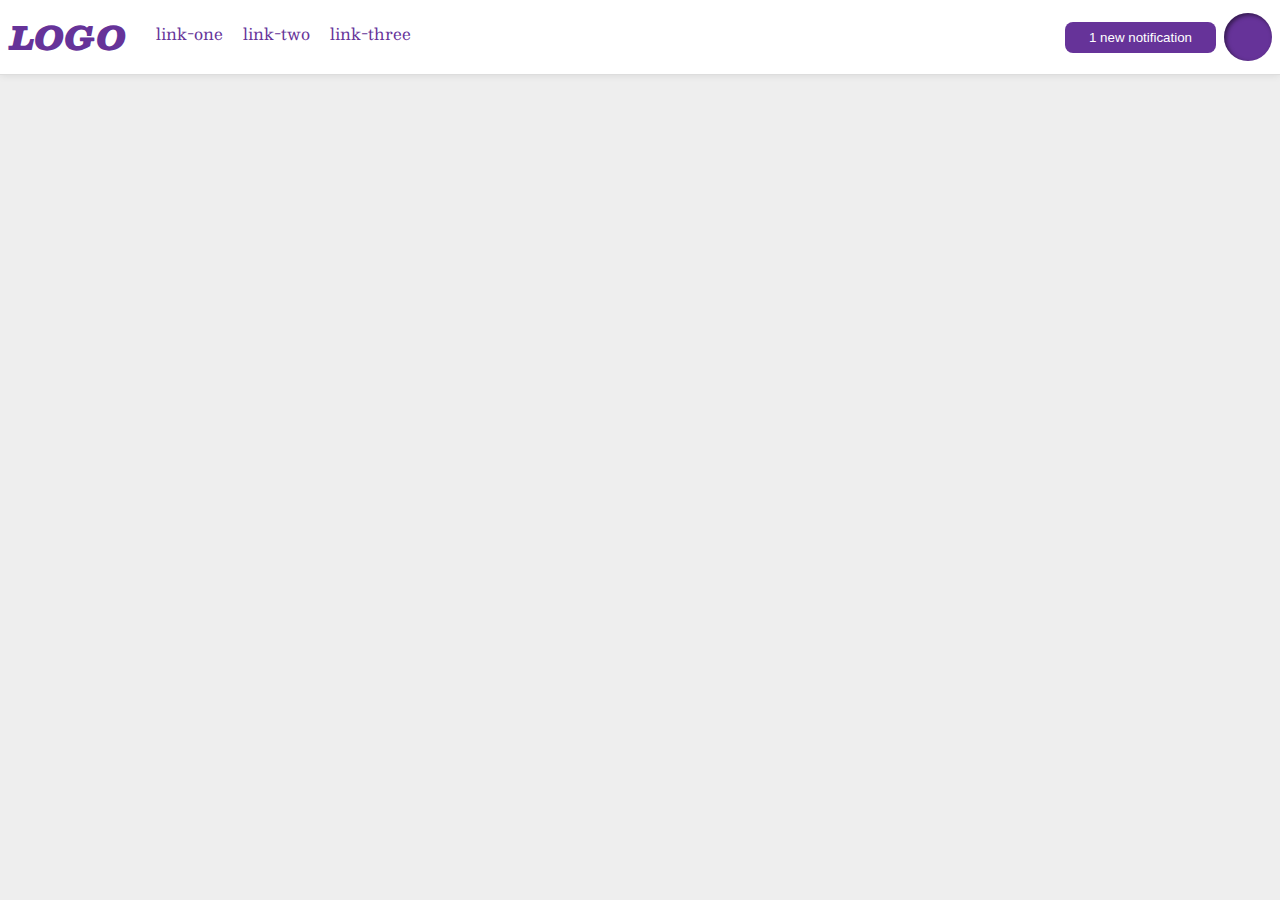
<file: flex/03-flex-header-2/index.html>
<!DOCTYPE html>
<html lang="en">

<head>
  <meta charset="UTF-8">
  <meta http-equiv="X-UA-Compatible" content="IE=edge">
  <meta name="viewport" content="width=device-width, initial-scale=1.0">
  <title>Flex Header 2</title>
  <link rel="stylesheet" href="style.css">
</head>

<body>
  <div class="header">
    <div class="site">
      <div class="logo">
        LOGO
      </div>
      <ul class="links">
        <li><a href="google.com">link-one</a></li>
        <li><a href="google.com">link-two</a></li>
        <li><a href="google.com">link-three</a></li>
      </ul>
    </div>
    <div class="user">
      <button class="notifications">
        1 new notification
      </button>
      <div class="profile-image"></div>
  </div>
</body>

</html>
</file>
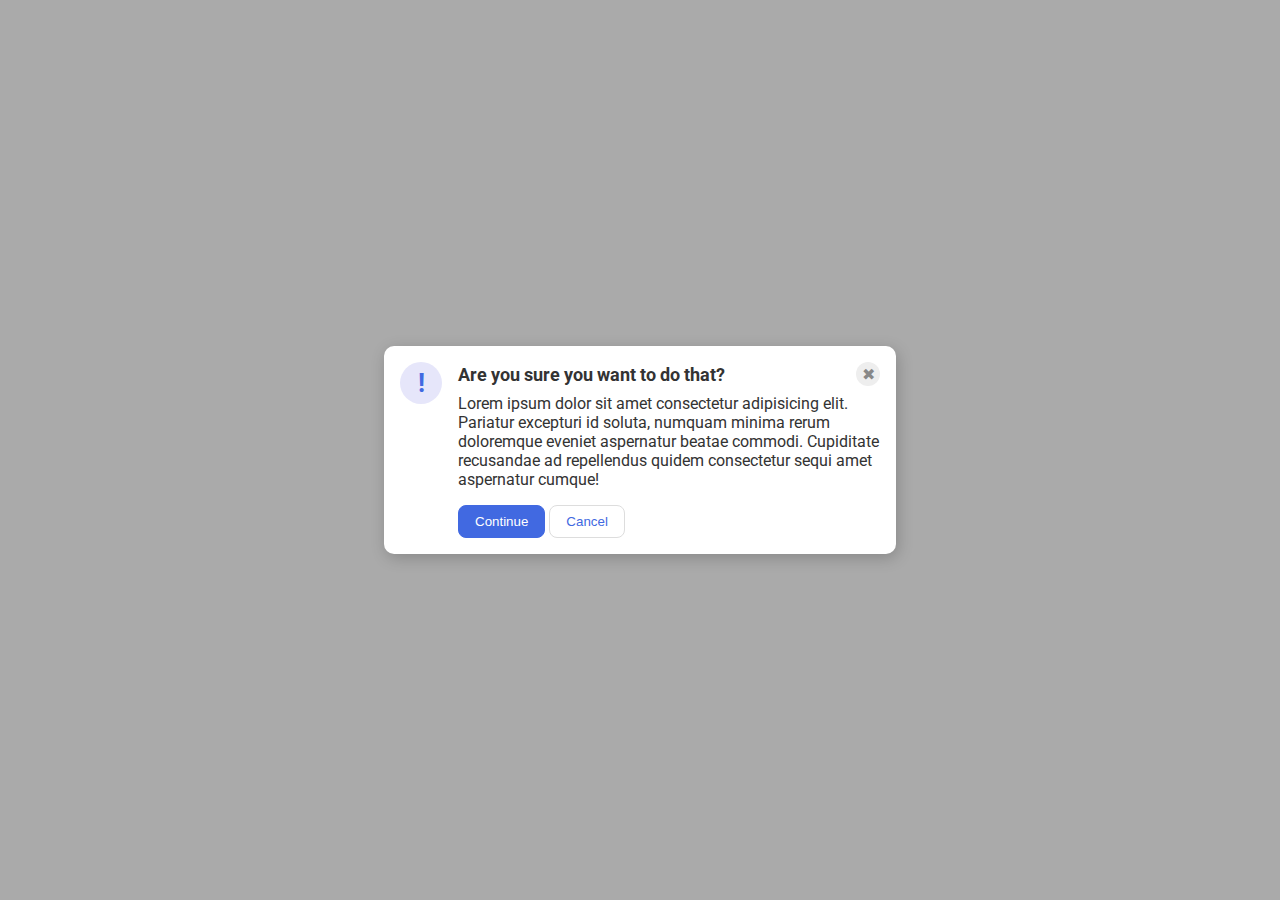
<file: flex/05-flex-modal/index.html>
<!DOCTYPE html>
<html lang="en">
  <head>
    <meta charset="UTF-8">
    <meta http-equiv="X-UA-Compatible" content="IE=edge">
    <meta name="viewport" content="width=device-width, initial-scale=1.0">
    <link rel="stylesheet" href="style.css">
    <title>Modal</title>
  </head>
  <body>
    <div class="modal">
      <div class="icon">!</div>
      <div class="container">
        <div class="header">Are you sure you want to do that?
          <div class="close-button">✖</div>
        </div>
        <div class="text">Lorem ipsum dolor sit amet consectetur adipisicing elit. Pariatur excepturi id soluta, numquam minima rerum doloremque eveniet aspernatur beatae commodi. Cupiditate recusandae ad repellendus quidem consectetur sequi amet aspernatur cumque!</div>
        <button class="continue">Continue</button>
        <button class="cancel">Cancel</button>
      </div>
    </div>
  </body>
</html>
</file>
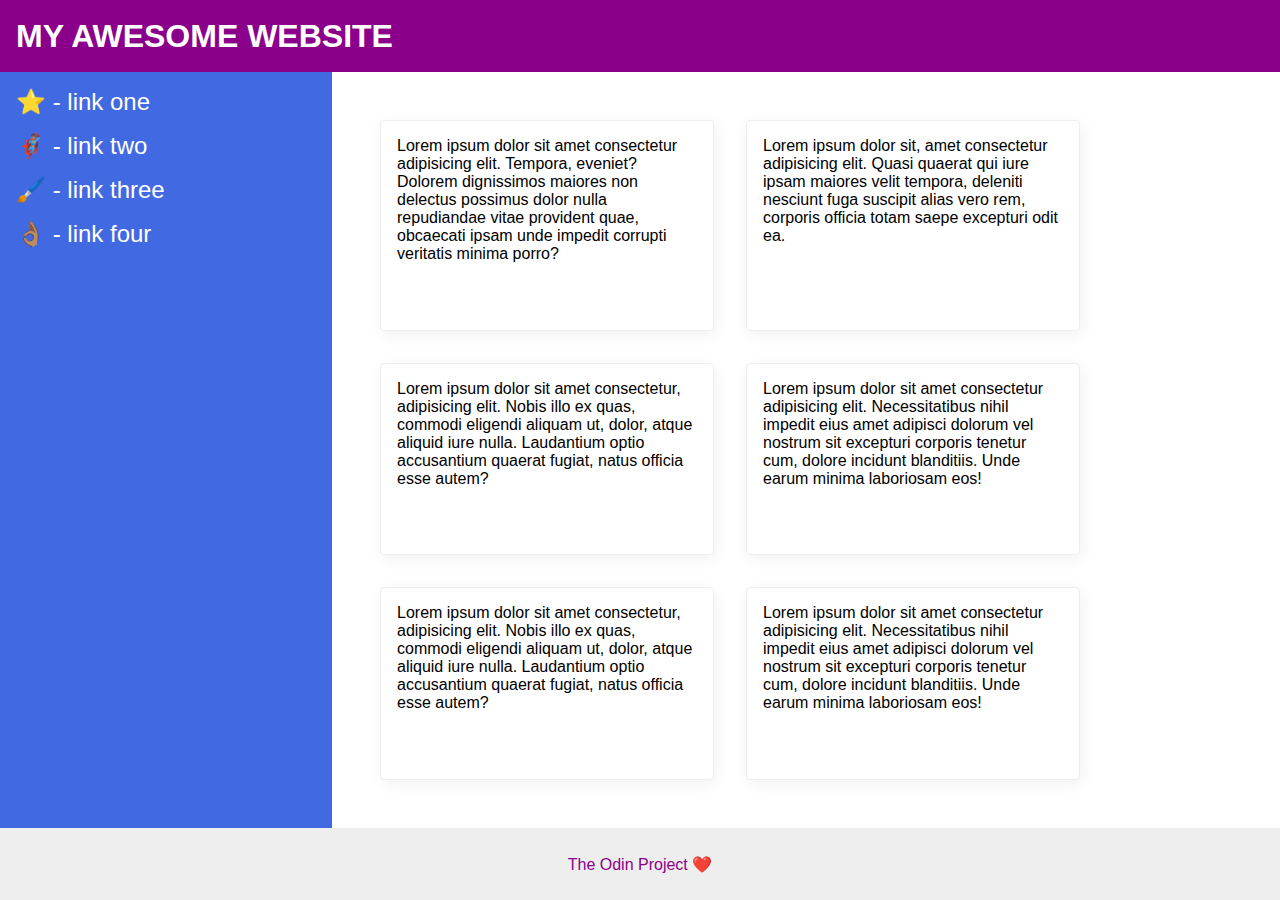
<file: flex/07-flex-layout-2/index.html>
<!DOCTYPE html>
<html lang="en">
  <head>
    <meta charset="UTF-8">
    <meta http-equiv="X-UA-Compatible" content="IE=edge">
    <meta name="viewport" content="width=device-width, initial-scale=1.0">
    <title>The Holy Grail</title>
    <link rel="stylesheet" href="style.css">
  </head>
  <body>
    <div class="header">
      MY AWESOME WEBSITE
    </div>
    <div class="body">
      <div class="sidebar">
        <ul>
          <li><a href="#">⭐ - link one</a></li>
          <li><a href="#">🦸🏽‍♂️ - link two</a></li>
          <li><a href="#">🖌️ - link three</a></li>
          <li><a href="#">👌🏽 - link four</a></li>
        </ul>
      </div>
      <div class="container">
        <div class="card">Lorem ipsum dolor sit amet consectetur adipisicing elit. Tempora, eveniet? Dolorem dignissimos maiores non delectus possimus dolor nulla repudiandae vitae provident quae, obcaecati ipsam unde impedit corrupti veritatis minima porro?</div>
        <div class="card">Lorem ipsum dolor sit, amet consectetur adipisicing elit. Quasi quaerat qui iure ipsam maiores velit tempora, deleniti nesciunt fuga suscipit alias vero rem, corporis officia totam saepe excepturi odit ea.</div>
        <div class="card">Lorem ipsum dolor sit amet consectetur, adipisicing elit. Nobis illo ex quas, commodi eligendi aliquam ut, dolor, atque aliquid iure nulla. Laudantium optio accusantium quaerat fugiat, natus officia esse autem?</div>
        <div class="card">Lorem ipsum dolor sit amet consectetur adipisicing elit. Necessitatibus nihil impedit eius amet adipisci dolorum vel nostrum sit excepturi corporis tenetur cum, dolore incidunt blanditiis. Unde earum minima laboriosam eos!</div>
        <div class="card">Lorem ipsum dolor sit amet consectetur, adipisicing elit. Nobis illo ex quas, commodi eligendi aliquam ut, dolor, atque aliquid iure nulla. Laudantium optio accusantium quaerat fugiat, natus officia esse autem?</div>
        <div class="card">Lorem ipsum dolor sit amet consectetur adipisicing elit. Necessitatibus nihil impedit eius amet adipisci dolorum vel nostrum sit excepturi corporis tenetur cum, dolore incidunt blanditiis. Unde earum minima laboriosam eos!</div>
      </div>
    </div>
    <div class="footer">
      The Odin Project ❤️
    </div>
  </body>
</html>
</file>
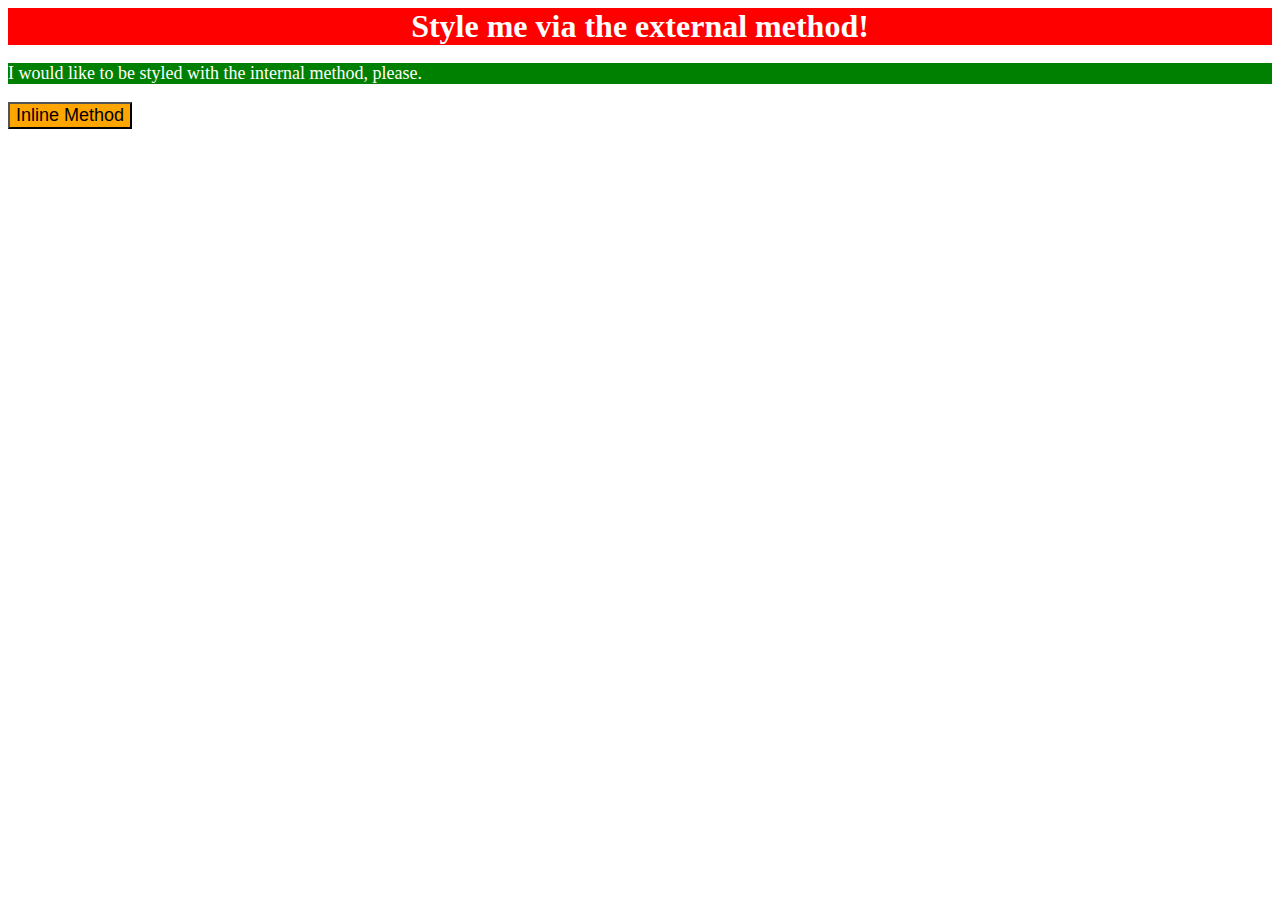
<file: foundations/01-css-methods/index.html>
<!DOCTYPE html>
<html lang="en">
  <head>
    <meta charset="UTF-8">
    <meta http-equiv="X-UA-Compatible" content="IE=edge">
    <meta name="viewport" content="width=device-width, initial-scale=1.0">
    <title>Methods for Adding CSS</title>
    <link rel="stylesheet" href="style.css">
    <style>
      p {
        background-color: green;
        color: white;
        font-size: 18px;
      }
    </style>
  </head>
  <body>
    <div class="external">Style me via the external method!</div>
    <p>I would like to be styled with the internal method, please.</p>
    <button style="background-color: orange; font-size: 18px;">Inline Method</button>
  </body>
</html>
</file>
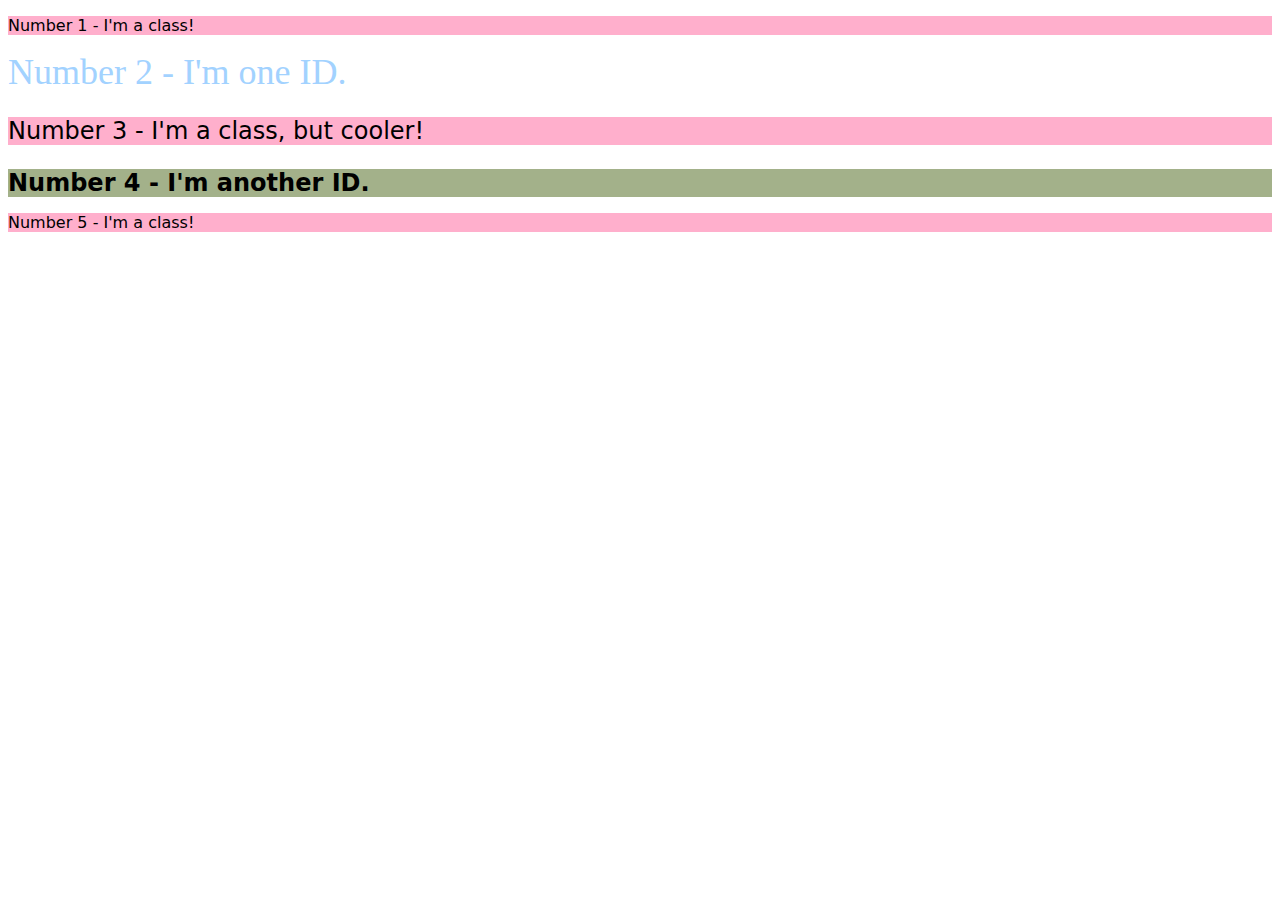
<file: foundations/02-class-id-selectors/index.html>
<!DOCTYPE html>
<html lang="en">
  <head>
    <meta charset="UTF-8">
    <meta http-equiv="X-UA-Compatible" content="IE=edge">
    <meta name="viewport" content="width=device-width, initial-scale=1.0">
    <title>Class and ID Selectors</title>
    <link rel="stylesheet" href="style.css">
  </head>
  <body>
    <p class="odd">Number 1 - I'm a class!</p>
    <div id="second">Number 2 - I'm one ID.</div>
    <p class="odd adjust-font-size">Number 3 - I'm a class, but cooler!</p>
    <div id="fourth" class="odd adjust-font-size">Number 4 - I'm another ID.</div>
    <p class="odd">Number 5 - I'm a class!</p>
  </body>
</html>
</file>
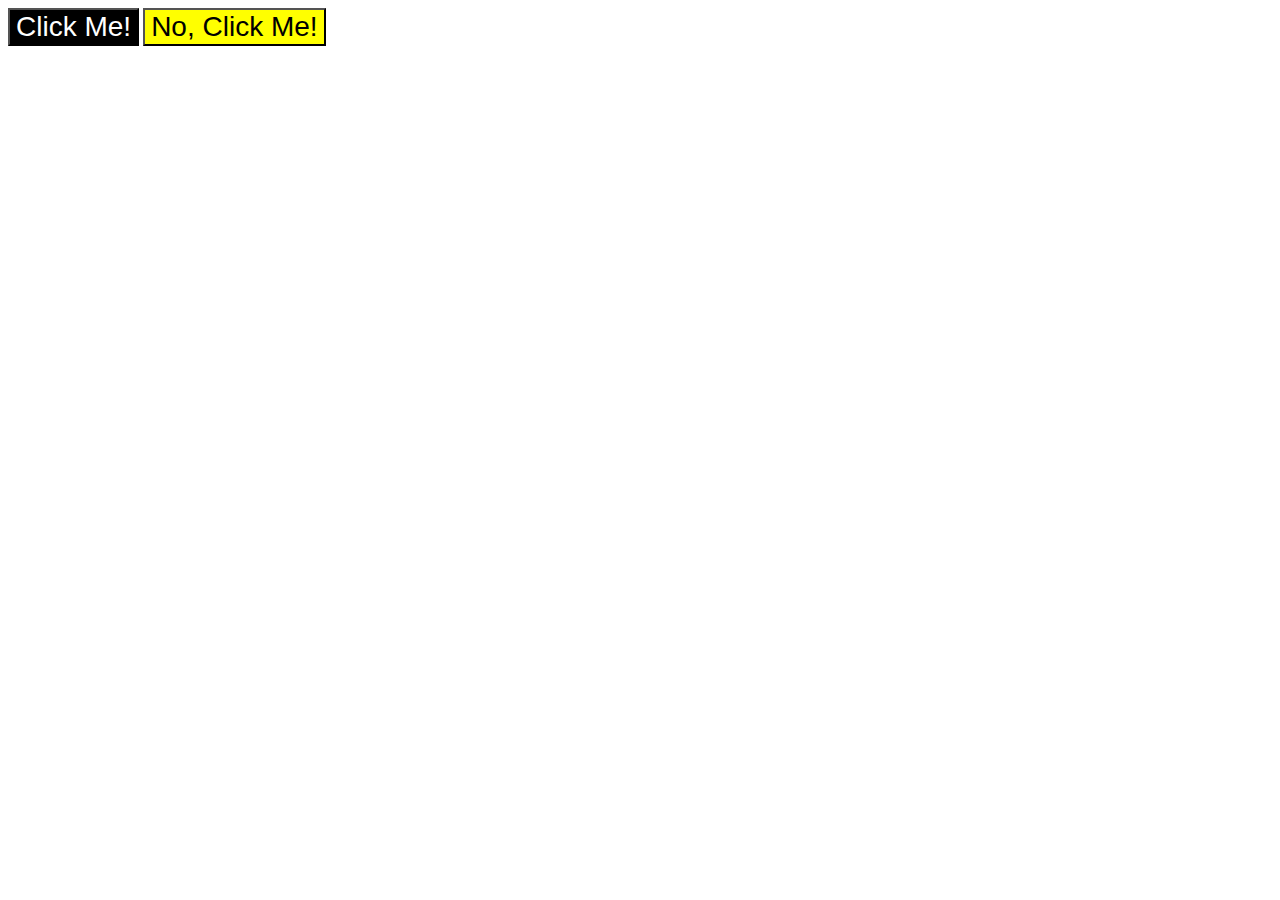
<file: foundations/03-grouping-selectors/index.html>
<!DOCTYPE html>
<html lang="en">
  <head>
    <meta charset="UTF-8">
    <meta http-equiv="X-UA-Compatible" content="IE=edge">
    <meta name="viewport" content="width=device-width, initial-scale=1.0">
    <title>Grouping Selectors</title>
    <link rel="stylesheet" href="style.css">
  </head>
  <body>
    <button class="button" id="one">Click Me!</button>
    <button class="button" id="two">No, Click Me!</button>
  </body>
</html>
</file>
<file: flex/03-flex-header-2/style.css>
/* this is some magical font-importing.  
you'll learn about it later. */
@import url('https://fonts.googleapis.com/css2?family=Besley:ital,wght@0,400;1,900&display=swap');

body {
  margin: 0;
  background: #eee;
  font-family: Besley, serif;
}

.header {
  background: white;
  border-bottom: 1px solid #ddd;
  box-shadow: 0 0 8px rgba(0,0,0,.1);
  display: flex;
}

.site {
  display: flex;
}

.user{
  display: flex;
  align-items: center;
  margin-left: auto;
  margin-right: 8px;
  flex-shrink: 0;
  gap: 8px;
}

.profile-image {
  background: rebeccapurple;
  box-shadow: inset 2px 2px 4px rgba(0,0,0,.5);
  border-radius: 50%;
  width: 48px;
  height: 48px;
}

.logo {
  color: rebeccapurple;
  font-size: 32px;
  font-weight: 900;
  font-style: italic;
  padding: 10px;
}

button {
  border: none;
  border-radius: 8px;
  background: rebeccapurple;
  color: white;
  padding: 8px 24px;
}

a {
  /* this removes the line under our links */
  text-decoration: none;
  color: rebeccapurple;
}

ul {
  list-style-type: none;
  display: flex;
  margin: 10px;
  padding: 10px;
  gap: 20px;
}
</file>
<file: flex/05-flex-modal/style.css>
@import url('https://fonts.googleapis.com/css2?family=Roboto:wght@400;700&display=swap');

html, body {
  height: 100%;
}

body {
  font-family: Roboto, sans-serif;
  margin: 0;
  background: #aaa;
  color: #333;
  /* I'll give you this one for free */
  display: flex;
  align-items: center;
  justify-content: center;
}

.modal {
  background: white;
  width: 480px;
  border-radius: 10px;
  box-shadow: 2px 4px 16px rgba(0,0,0,.2);
}

.icon {
  color: royalblue;
  font-size: 26px;
  font-weight: 700;
  background: lavender;
  width: 42px;
  height: 42px;
  border-radius: 50%;
  display: flex;
  align-items: center;
  justify-content: center;
}

.close-button {
  background: #eee;
  border-radius: 50%;
  color: #888;
  font-weight: 400;
  font-size: 16px;
  height: 24px;
  width: 24px;
  display: flex;
  align-items: center;
  justify-content: center;
}

button {
  padding: 8px 16px;
  border-radius: 8px;
}

button.continue {
  background: royalblue;
  border: 1px solid royalblue;
  color: white;
}

button.cancel {
  background: white;
  border: 1px solid #ddd;
  color: royalblue;
}

/* SOLUTION: */

.modal {
  display: flex;
  gap: 16px;
  padding: 16px;
}

.icon {
  /* this keeps the icon from getting smashed by the text */
  flex-shrink: 0;
}

.header {
  display: flex;
  align-items: center;
  justify-content: space-between;
  font-size: 18px;
  font-weight: 700;
  margin-bottom: 8px;
}

.text {
  margin-bottom: 16px;
}
</file>
<file: flex/07-flex-layout-2/style.css>
body {
  font-family: -apple-system, BlinkMacSystemFont, 'Segoe UI', Roboto, Oxygen, Ubuntu, Cantarell, 'Open Sans', 'Helvetica Neue', sans-serif;
  margin: 0;
  min-height: 100vh;
}

.header {
  height: 72px;
  background: darkmagenta;
  color: white;
}

.footer {
  height: 72px;
  background: #eee;
  color: darkmagenta;
}

.sidebar {
  width: 300px;
  background: royalblue;
}

.card {
  border: 1px solid #eee;
  box-shadow: 2px 4px 16px rgba(0,0,0,.06);
  border-radius: 4px;
}

/* SOLUTION */

body {
  display: flex;
  flex-direction: column;
}

.header {
  display: flex;
  align-items: center;
  padding: 0 16px;
  font-size: 32px;
  font-weight: 900;
}

.body {
  flex: 1;
  display: flex;
}

.sidebar {
  flex-shrink: 0;
  padding: 16px;
}

ul {
  list-style-type: none;
  margin: 0;
  padding: 0;
}

li {
  margin-bottom: 16px;
}

a {
  color: white;
  text-decoration: none;
  font-size: 24px;
}

.container {
  padding: 32px;
  display: flex;
  flex-wrap: wrap;
}

.card {
  padding: 16px;
  margin: 16px;
  width: 300px;
}

.footer {
  display: flex;
  align-items: center;
  justify-content: center;
}
</file>
<file: foundations/01-css-methods/style.css>
.external {
    color:white;
    background-color:red;
    font-size: 32px;
    font-weight: bold;
    text-align: center;
}
</file>
<file: foundations/02-class-id-selectors/style.css>
.odd {
    background-color: #ffafcc;
    font-family:"Verdana","DejaVu Sans", "sans-serif";
}

.adjust-font-size {
    font-size: 24px;
}

#second {
    color: #a2d2ff;
    font-size: 36px;
    font-family: "Comic Sans MS";
}

#fourth {
    background-color: #a3b18a;
    font-weight: bold;
}
</file>
<file: foundations/03-grouping-selectors/style.css>
.button {
    font-size: 28px;
    font-family: "Helvetica", "Times New Roman", "sans-serif";
}

#one {
    background-color: black;
    color: white;
}

#two {
    background-color: yellow;
}
</file>
